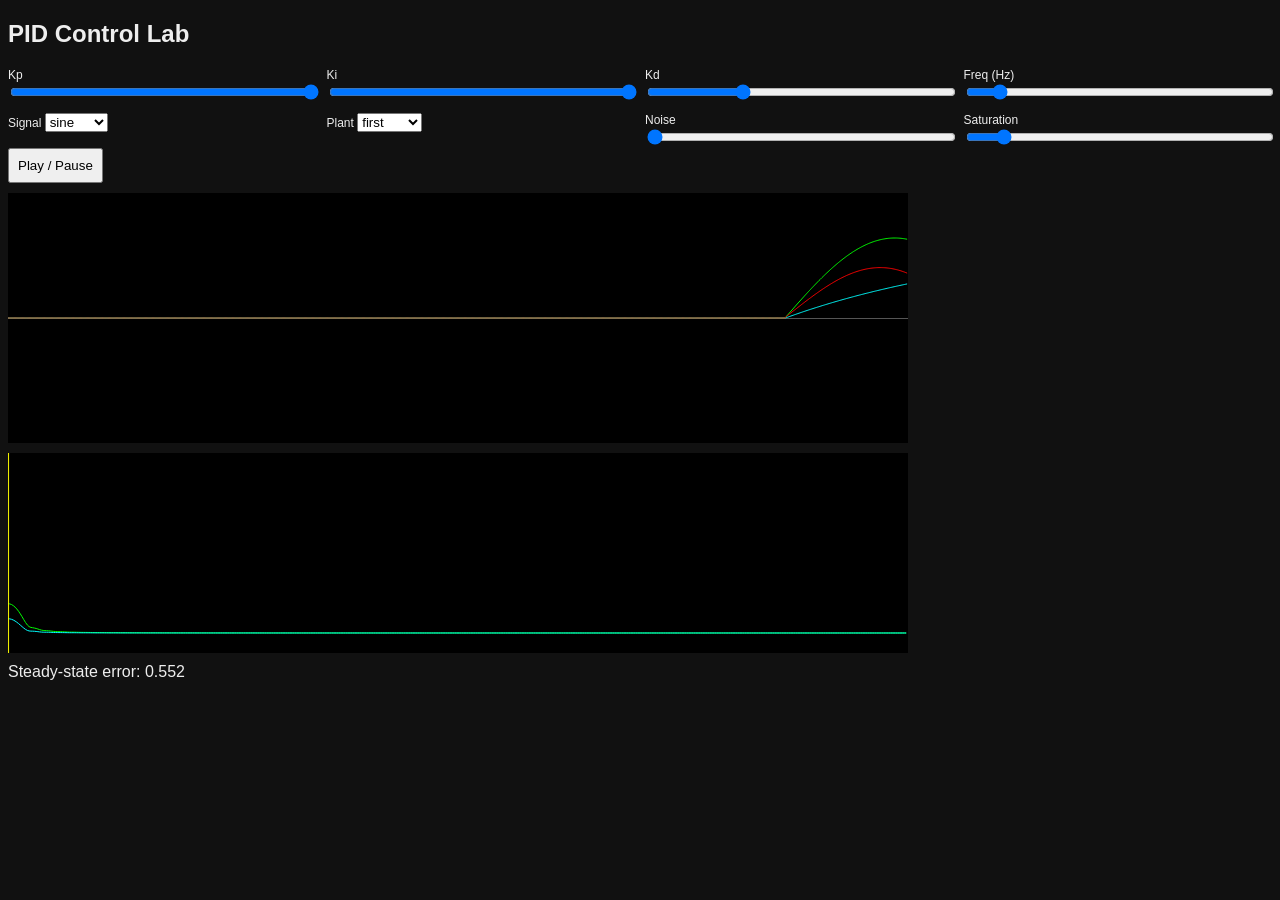
<file: pid_lab.html>
<!DOCTYPE html>
<html>
<head>
<meta charset="UTF-8">
<title>PID Control Lab</title>
<style>
body { font-family: sans-serif; background:#111; color:#eee; }
canvas { background:#000; display:block; margin:10px 0; }
.controls { display:grid; grid-template-columns: repeat(4, 1fr); gap:10px; }
label { font-size:12px; }
input { width:100%; }
button { padding:8px; }
</style>
</head>
<body>

<h2>PID Control Lab</h2>

<div class="controls">
<label>Kp<input id="kp" type="range" min="0" max="10" step="0.1" value="15"></label>
<label>Ki<input id="ki" type="range" min="0" max="10" step="0.1" value="15"></label>
<label>Kd<input id="kd" type="range" min="0" max="5" step="0.05" value="1.5"></label>
<label>Freq (Hz)<input id="freq" type="range" min="0.1" max="10" step="0.1" value="1"></label>

<label>Signal
<select id="signal">
<option>sine</option>
<option>square</option>
<option>ramp</option>
<option>pulse</option>
<option>step</option>
<option>chirp</option>
</select>
</label>

<label>Plant
<select id="plant">
<option>first</option>
<option>second</option>
<option>delay</option>
</select>
</label>

<label>Noise<input id="noise" type="range" min="0" max="1" step="0.01" value="0"></label>
<label>Saturation<input id="sat" type="range" min="0.5" max="15" step="0.1" value="2"></label>
</div>

<button onclick="toggle()">Play / Pause</button>

<canvas id="time" width="900" height="250"></canvas>
<canvas id="fft" width="900" height="200"></canvas>

<div id="info"></div>

<script>
// ===== Simulation parameters =====
const dt = 0.002;
let t = 0;
let running = true;

// PID state
let integral = 0;
let prevError = 0;
let prevD = 0;

// Plant state
let y = 0;
let y2 = 0;
let delayBuffer = [];

// Data buffers
const N = 1024;
let inputBuf = new Array(N).fill(0);
let outputBuf = new Array(N).fill(0);
let errorBuf = new Array(N).fill(0);

// ===== UI =====
function val(id){ return parseFloat(document.getElementById(id).value); }
function sel(id){ return document.getElementById(id).value; }

function toggle(){ running = !running; }

// ===== Signal generator =====
function signal(t){
    let f = val("freq");
    let s = sel("signal");

    if(s==="sine") return Math.sin(2*Math.PI*f*t);
    if(s==="square") return Math.sign(Math.sin(2*Math.PI*f*t));
    if(s==="ramp") return (t*f)%1;
    if(s==="pulse") return ((t*f)%1 < 0.1)?1:0;
    if(s==="step") return t>1 ? 1 : 0;
    if(s==="chirp") return Math.sin(2*Math.PI*(0.1 + t)*t);
}

// ===== Plant =====
function plant(u){
    let type = sel("plant");

    if(type==="first"){
        y += dt * (-2*y + u);
        return y;
    }

    if(type==="second"){
        let w=4, z=0.3;
        let dy = y2;
        let ddy = -2*z*w*y2 - w*w*y + u;
        y += dy*dt;
        y2 += ddy*dt;
        return y;
    }

    if(type==="delay"){
        delayBuffer.push(u);
        if(delayBuffer.length > 100) return delayBuffer.shift();
        return 0;
    }
}

// ===== FFT (simple DFT) =====
function fftMag(buf){
    let out = [];
    for(let k=0;k<N/2;k++){
        let re=0, im=0;
        for(let n=0;n<N;n++){
            let w = 0.5*(1-Math.cos(2*Math.PI*n/N)); // Hann
            let x = buf[n]*w;
            let ang = 2*Math.PI*k*n/N;
            re += x*Math.cos(ang);
            im -= x*Math.sin(ang);
        }
        out.push(Math.sqrt(re*re+im*im));
    }
    return out;
}

// ===== Main loop =====
function step(){
    if(!running) return;

    let r = signal(t);
    let noise = (Math.random()-0.5)*val("noise");
    let y_meas = y + noise;

    let e = r - y_meas;

    // PID
    let kp = val("kp");
    let ki = val("ki");
    let kd = val("kd");

    integral += e * dt;
    integral = Math.max(Math.min(integral, 5), -5); // anti-windup

    let d = (e - prevError)/dt;
    d = 0.9*prevD + 0.1*d; // filtered derivative

    let P = kp * e;
    let I = ki * integral;
    let D = kd * d;

    let u = P + I + D;

    // saturation
    let sat = val("sat");
    u = Math.max(Math.min(u, sat), -sat);

    let out = plant(u);

    prevError = e;
    prevD = d;

    // shift buffers
    inputBuf.push(r); inputBuf.shift();
    outputBuf.push(out); outputBuf.shift();
    errorBuf.push(e); errorBuf.shift();

    t += dt;
}

// ===== Draw =====
function draw(){
    let ctx = document.getElementById("time").getContext("2d");
    ctx.clearRect(0,0,900,250);
    ctx.fillStyle = "#555";
    ctx.fillRect(0,125,900,1); // zero line

    function plot(buf,color){
        ctx.beginPath();
        ctx.strokeStyle=color;
        for(let i=0;i<N;i++){
            let x = i/N*900;
            let y = 125 - buf[i]*80;
            if(i===0) ctx.moveTo(x,y);
            else ctx.lineTo(x,y);
        }
        ctx.stroke();
    }

    plot(inputBuf,"#0f0");
    plot(outputBuf,"#0ff");
    plot(errorBuf,"#f00");

    // FFT
    let fctx = document.getElementById("fft").getContext("2d");
    fctx.clearRect(0,0,900,200);

    let inF = fftMag(inputBuf);
    let outF = fftMag(outputBuf);

    function plotF(buf,color){
        fctx.beginPath();
        fctx.strokeStyle=color;
        for(let i=0;i<buf.length;i++){
            let x = i/buf.length*900;
            let y = 180 - Math.log(buf[i]+1)*20;
            if(i===0) fctx.moveTo(x,y);
            else fctx.lineTo(x,y);
        }
        fctx.stroke();
    }

    plotF(inF,"#0f0");
    plotF(outF,"#0ff");

    // PI corner marker
    let kp = val("kp"), ki = val("ki");
    if(kp>0){
        let wi = ki/kp;
        let fi = wi/(2*Math.PI);
        let x = fi / (1/dt/2) * 900;
        fctx.strokeStyle="#ff0";
        fctx.beginPath();
        fctx.moveTo(x,0);
        fctx.lineTo(x,200);
        fctx.stroke();
    }

    // info
    let err = errorBuf.slice(-100);
    let ss = err.reduce((a,b)=>a+b,0)/err.length;

    document.getElementById("info").innerText =
        `Steady-state error: ${ss.toFixed(3)}`;
}

// ===== Loop =====
function loop(){
    for(let i=0;i<5;i++) step();
    draw();
    requestAnimationFrame(loop);
}

loop();
</script>

</body>
</html>
</file>
